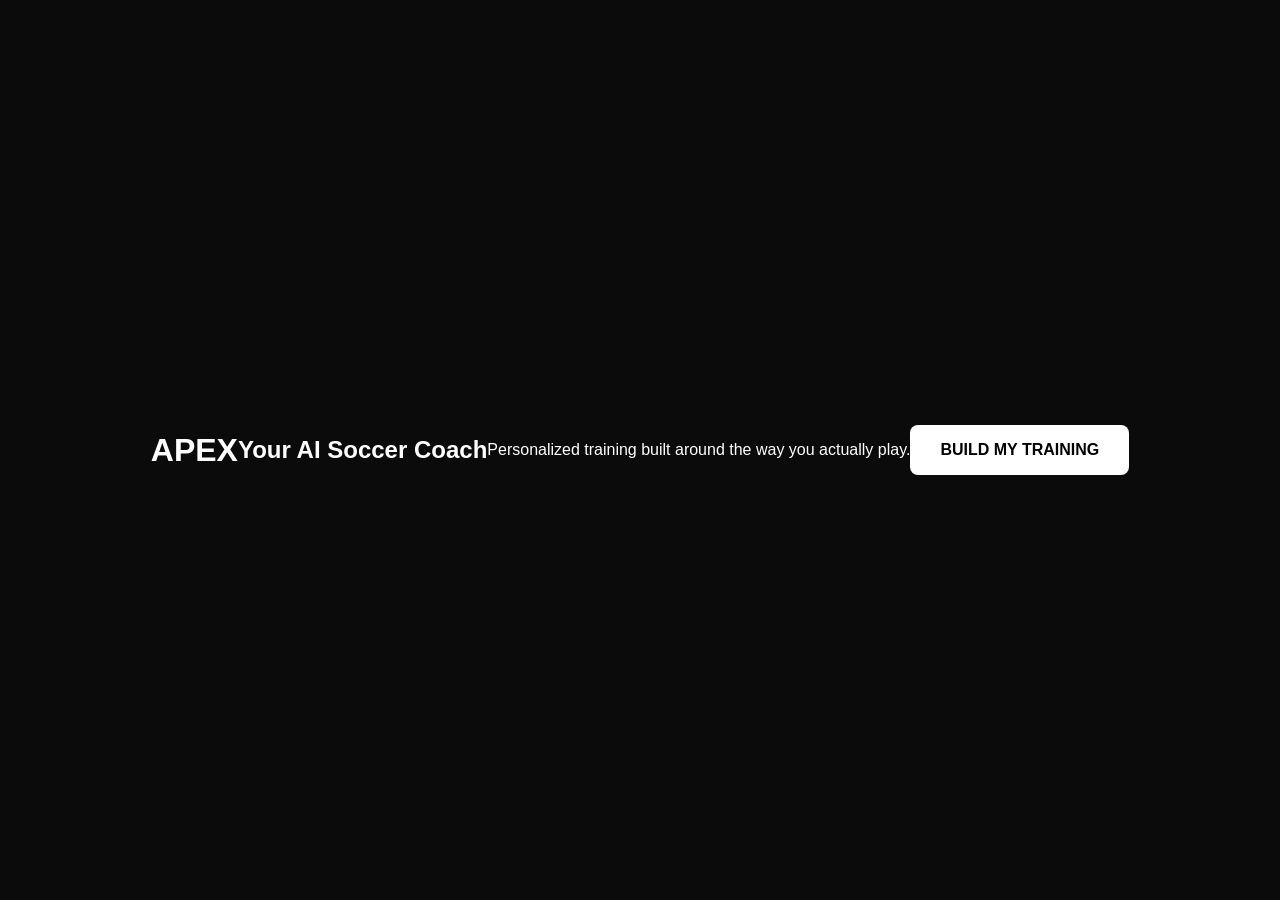
<file: index.html>
<!DOCTYPE html>
<html lang="en">
<head>
  <meta charset="UTF-8">
  <meta name="viewport" content="width=device-width, initial-scale=1.0">
  <title>Apex Soccer</title>
  <link rel="stylesheet" href="style.css">
</head>

<body>
  <h1>APEX</h1>

  <h2>Your AI Soccer Coach</h2>

  <p>
    Personalized training built around the way you actually play.
  </p>

  <a href="assessment.html">
  <button>BUILD MY TRAINING</button>
</a>
</body>
</html>
</file>
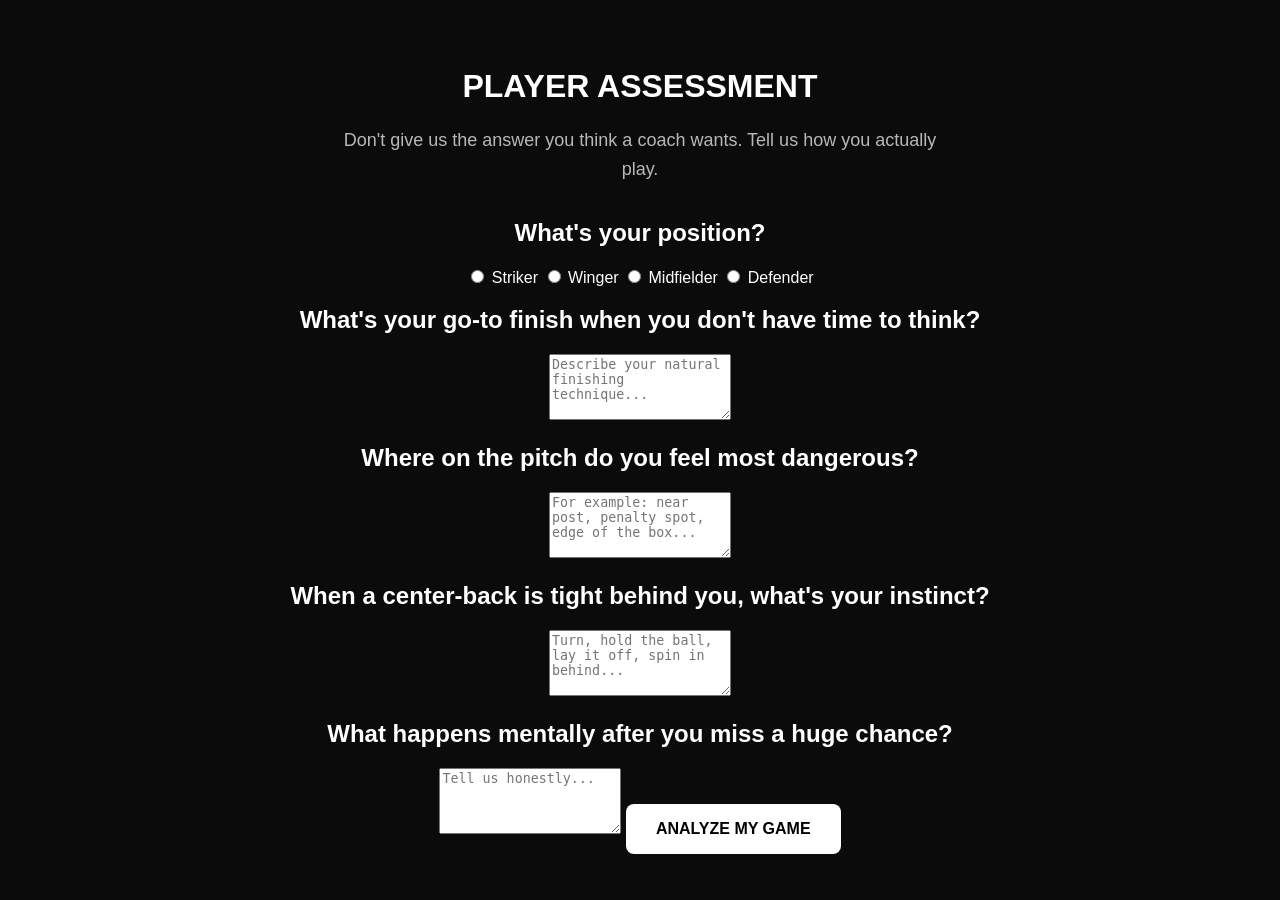
<file: assessment.html>
<!DOCTYPE html>
<html lang="en">
<head>
  <meta charset="UTF-8">
  <meta name="viewport" content="width=device-width, initial-scale=1.0">
  <title>Apex Player Assessment</title>
  <link rel="stylesheet" href="style.css">
</head>

<body>

  <div class="container">

    <h1>PLAYER ASSESSMENT</h1>

    <p class="description">
      Don't give us the answer you think a coach wants.
      Tell us how you actually play.
    </p>

    <form id="assessmentForm">

      <h2>What's your position?</h2>

      <label>
        <input type="radio" name="position" value="Striker" required>
        Striker
      </label>

      <label>
        <input type="radio" name="position" value="Winger">
        Winger
      </label>

      <label>
        <input type="radio" name="position" value="Midfielder">
        Midfielder
      </label>

      <label>
        <input type="radio" name="position" value="Defender">
        Defender
      </label>

      <h2>What's your go-to finish when you don't have time to think?</h2>

      <textarea
        id="finish"
        name="finish"
        rows="4"
        required
        placeholder="Describe your natural finishing technique..."
      ></textarea>

      <h2>Where on the pitch do you feel most dangerous?</h2>

      <textarea
        id="dangerZone"
        name="dangerZone"
        rows="4"
        required
        placeholder="For example: near post, penalty spot, edge of the box..."
      ></textarea>

      <h2>When a center-back is tight behind you, what's your instinct?</h2>

      <textarea
        id="defender"
        name="defender"
        rows="4"
        required
        placeholder="Turn, hold the ball, lay it off, spin in behind..."
      ></textarea>

      <h2>What happens mentally after you miss a huge chance?</h2>

      <textarea
        id="mental"
        name="mental"
        rows="4"
        required
        placeholder="Tell us honestly..."
      ></textarea>

      <button type="submit">ANALYZE MY GAME</button>

    </form>

  </div>

  <script>
    const form = document.getElementById("assessmentForm");

    form.addEventListener("submit", function(event) {
      event.preventDefault();

      const position =
        document.querySelector('input[name="position"]:checked').value;

      const answers = {
        position: position,
        finish: document.getElementById("finish").value,
        dangerZone: document.getElementById("dangerZone").value,
        defender: document.getElementById("defender").value,
        mental: document.getElementById("mental").value
      };

      localStorage.setItem(
        "apexPlayerAssessment",
        JSON.stringify(answers)
      );

      window.location.href = "profile.html";
    });
  </script>

</body>
</html>
</file>
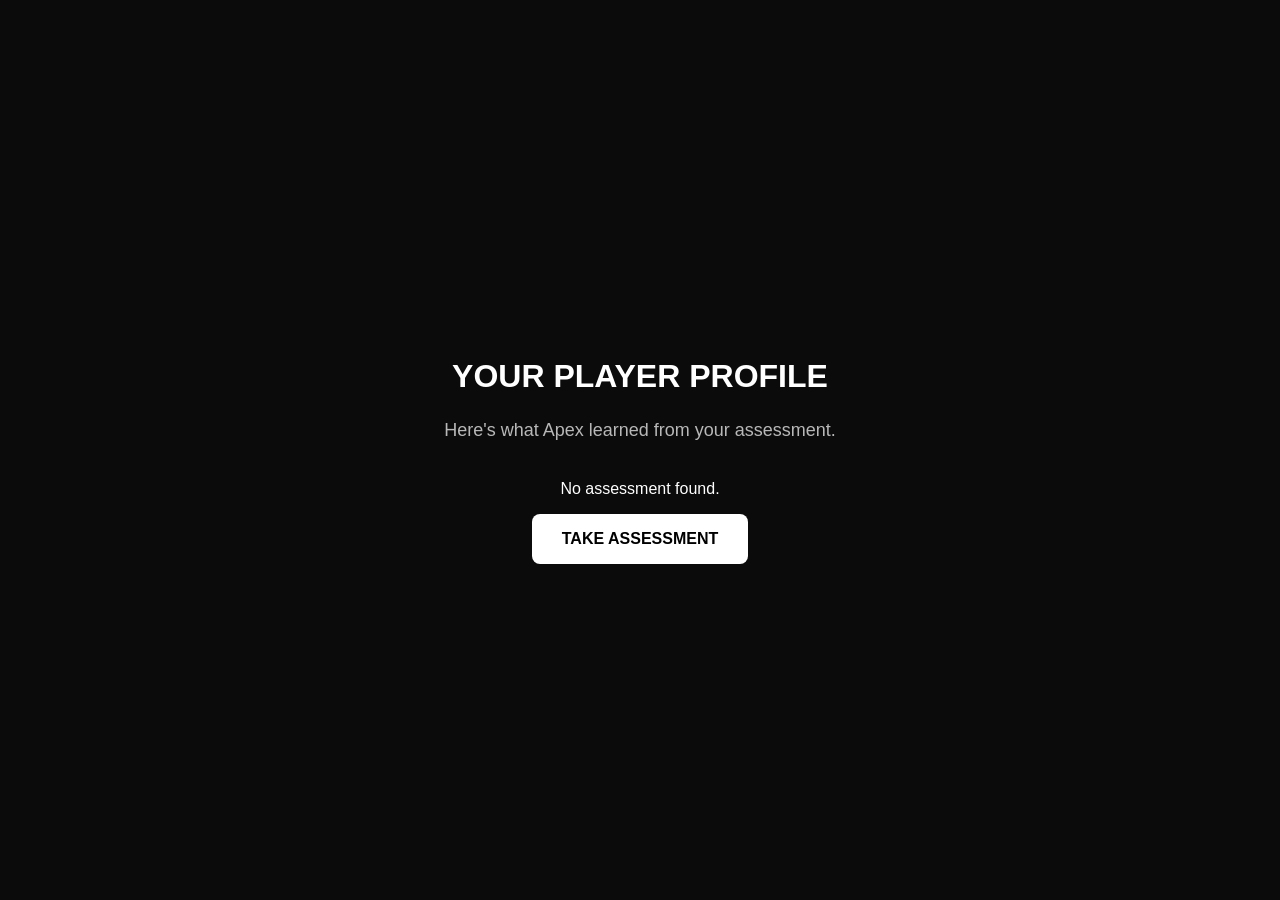
<file: profile.html>
<!DOCTYPE html>
<html lang="en">
<head>
  <meta charset="UTF-8">
  <meta name="viewport" content="width=device-width, initial-scale=1.0">
  <title>Your Apex Profile</title>
  <link rel="stylesheet" href="style.css">
</head>

<body>

  <div class="container">

    <h1>YOUR PLAYER PROFILE</h1>

    <p class="description">
      Here's what Apex learned from your assessment.
    </p>

    <div id="profile"></div>

  </div>

  <script>
    const savedData = localStorage.getItem("apexPlayerAssessment");

    const profile = document.getElementById("profile");

    if (!savedData) {

      profile.innerHTML = `
        <p>No assessment found.</p>
        <a href="assessment.html">
          <button>TAKE ASSESSMENT</button>
        </a>
      `;

    } else {

      const data = JSON.parse(savedData);

      profile.innerHTML = `
        <h2>Position</h2>
        <p>${data.position}</p>

        <h2>Go-To Finish</h2>
        <p>${data.finish}</p>

        <h2>Danger Zone</h2>
        <p>${data.dangerZone}</p>

        <h2>Back-to-Goal Instinct</h2>
        <p>${data.defender}</p>

        <h2>Mental Response</h2>
        <p>${data.mental}</p>

        <br>

        <h2>Assessment Complete</h2>

        <p>
          Apex has your answers. Next, we'll use them to build
          your personalized player profile and training session.
        </p>
      `;
    }
  </script>

</body>
</html>
</file>
<file: style.css>
* {
  box-sizing: border-box;
}

body {
  margin: 0;
  min-height: 100vh;
  font-family: Arial, sans-serif;
  background: #0b0b0b;
  color: white;
  display: flex;
  align-items: center;
  justify-content: center;
  text-align: center;
}

.container {
  width: 90%;
  max-width: 800px;
}

.logo {
  font-size: 72px;
  font-weight: 800;
  letter-spacing: 8px;
  margin-bottom: 10px;
}

.tagline {
  font-size: 28px;
  margin-bottom: 18px;
}

.description {
  color: #b8b8b8;
  font-size: 18px;
  line-height: 1.6;
  max-width: 600px;
  margin: 0 auto 35px;
}

button {
  padding: 16px 30px;
  font-size: 16px;
  font-weight: bold;
  border: none;
  border-radius: 8px;
  cursor: pointer;
  background: white;
  color: black;
}

button:hover {
  transform: scale(1.03);
}
</file>
